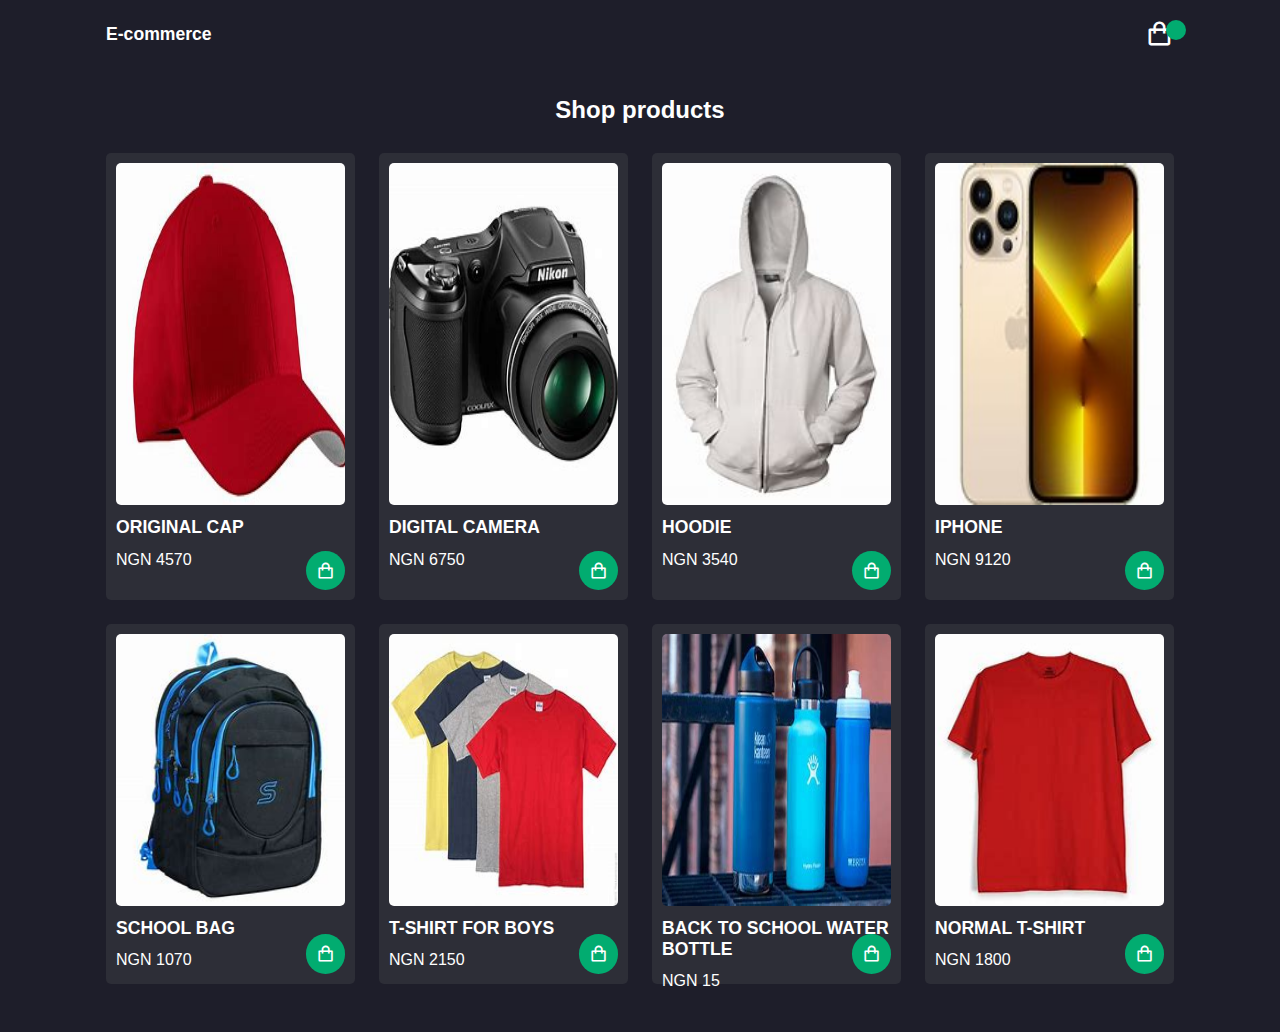
<file: index.html>
<!DOCTYPE html>
<html lang="en">
<head>
    <meta charset="UTF-8">
    <meta name="viewport" content="width=device-width, initial-scale=1.0">
    <title>E-commerce website with payment</title>
    <!-- link to CSS -->
     <link rel="stylesheet" href="css/styles.css">
     <!-- Box icons -->
     <link href='https://unpkg.com/boxicons@2.1.4/css/boxicons.min.css' rel='stylesheet'>
</head>
<body>
    <!-- Nav bar -->
     <header>
        <!-- nav -->
         <div class="nav container">
             <!-- logo -->
              <a href="#" class="logo">E-commerce</a>
              <!-- cart icon -->
              <i class='bx bx-shopping-bag' id="cart-icon" data-quantity="0"></i>
              <!-- cart -->  
               <div class="cart">
                <h2 class="cart-title">Your Cart</h2>
                <!-- content -->
                 <div class="cart-content">
                  <i class='bx bxs-message-alt-x' id="close-cart"></i>
                 </div>
                 <!-- Total -->
                  <div class="total">
                    <div class="total-title">Total</div>
                    <div class="total-price">NGN 0</div>
                  </div>
                 
                  <!-- buy button -->
                   <button type="button" class="btn-buy">Pay now</button>
                   <!-- close -->
                    
               </div>
                </div>
     </header>
     <!-- products -->
      <section class="shop container">
        <h2 class="section-title">Shop products</h2>
        <!-- shop content -->
         <div class="shop-content">
          <!-- box1 -->
           <div class="product-box">
            <img src="image/cap.jpg" alt="" class="product-img">
            <h2 class="product-title">Original cap</h2>
            <span class="price">NGN 4570</span>
            <i class='bx bx-shopping-bag add-cart'></i>

           </div>
          <!-- box2 -->
           <div class="product-box">
            <img src="image/digital-camera.jpg" alt="" class="product-img">
            <h2 class="product-title">Digital Camera</h2>
            <span class="price">NGN 6750</span>
            <i class='bx bx-shopping-bag add-cart'></i>

           </div>
          <!-- box3 -->
           <div class="product-box">
            <img src="image/hoodie.jpg" alt="" class="product-img">
            <h2 class="product-title">Hoodie</h2>
            <span class="price">NGN 3540</span>
            <i class='bx bx-shopping-bag add-cart'></i>

           </div>
          <!-- box4 -->
           <div class="product-box">
            <img src="image/iphone.jpg" alt="" class="product-img">
            <h2 class="product-title">Iphone</h2>
            <span class="price">NGN 9120</span>
            <i class='bx bx-shopping-bag add-cart'></i>

           </div>
          <!-- box5 -->
           <div class="product-box">
            <img src="image/school-bag.jpg" alt="" class="product-img">
            <h2 class="product-title">School Bag</h2>
            <span class="price">NGN 1070</span>
            <i class='bx bx-shopping-bag add-cart'></i>

           </div>
          <!-- box6 -->
           <div class="product-box">
            <img src="image/t-shirt 2.jpg" alt="" class="product-img">
            <h2 class="product-title">T-shirt for boys</h2>
            <span class="price">NGN 2150</span>
            <i class='bx bx-shopping-bag add-cart'></i>

           </div>
          <!-- box7 -->
           <div class="product-box">
            <img src="image/water-bottle.jpg" alt="" class="product-img">
            <h2 class="product-title">Back to school water bottle</h2>
            <span class="price">NGN 15</span>
            <i class='bx bx-shopping-bag add-cart'></i>

           </div>
          <!-- box8 -->
           <div class="product-box">
            <img src="image/t-shirt.jpg" alt="" class="product-img">
            <h2 class="product-title">Normal T-shirt</h2>
            <span class="price">NGN 1800</span>
            <i class='bx bx-shopping-bag add-cart'></i>

           </div>
         </div>
      </section>
     <!-- link to js  -->
      <script src="js/main.js"></script>
</body>
</html>
</file>
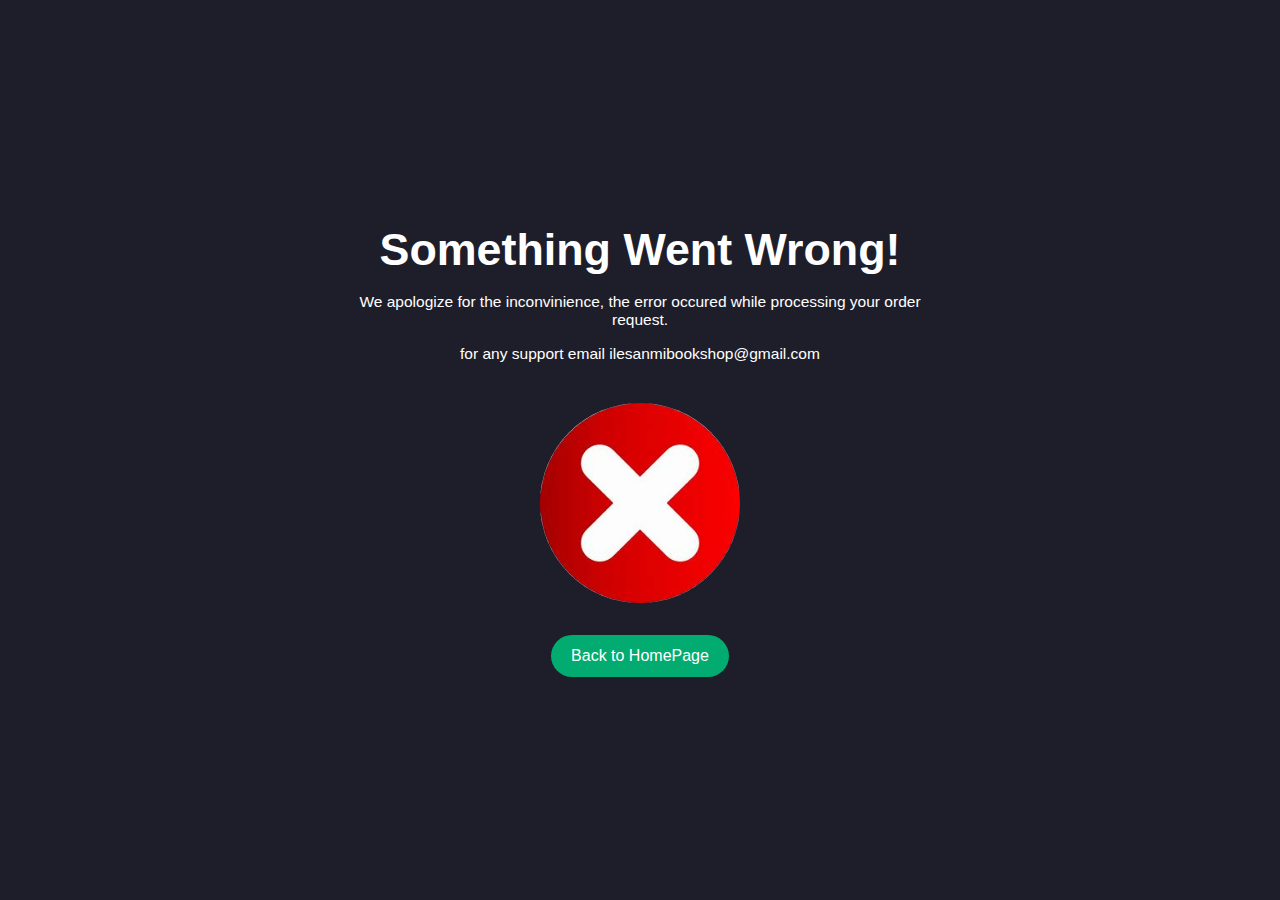
<file: cancel.html>
<!DOCTYPE html>
<html lang="en">
<head>
    <meta charset="UTF-8">
    <meta name="viewport" content="width=device-width, initial-scale=1.0">
    <title>Payment Cancel </title>
    <!-- link to CSS -->
    <link rel="stylesheet" href="css/styles.css">
</head>
<body>
    <div class="sc-container">
        <h1>
           Something Went Wrong! 
        </h1>
        <p>
            We apologize for the inconvinience, the error occured while processing your order request.
        </p>
        <p>
            for any support email ilesanmibookshop@gmail.com
        </p>
        <img src="image/cancel.jpg" alt="">
        <a href="" class="sc-btn">Back to HomePage</a>
    </div>
</body>
</html>
</file>
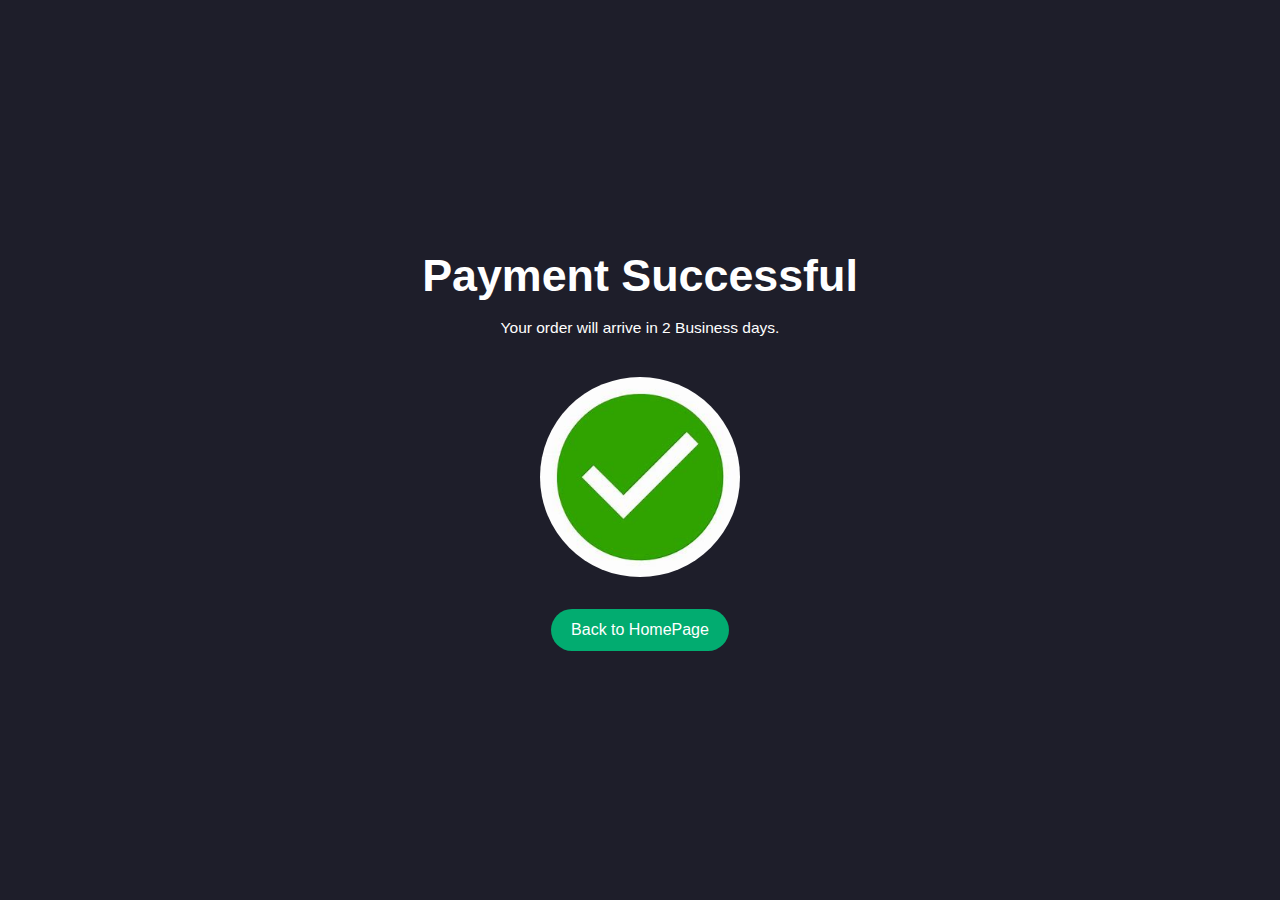
<file: sucess.html>
<!DOCTYPE html>
<html lang="en">
<head>
    <meta charset="UTF-8">
    <meta name="viewport" content="width=device-width, initial-scale=1.0">
    <title>Success Payment</title>
    <!-- link to CSS -->
    <link rel="stylesheet" href="css/styles.css">
</head>
<body>
    <div class="sc-container">
        <h1>
            Payment Successful
        </h1>
        <p>
            Your order will arrive in 2 Business days.
        </p>
        <img src="image/sucess.jpg" alt="">
        <a href="" class="sc-btn">Back to HomePage</a>
    </div>
</body>
</html>
</file>
<file: css/styles.css>
*{
    margin: 0;
    padding: 0;
    scroll-padding-top: 2rem;
    scroll-behavior: smooth;
    box-sizing: border-box;
    list-style: none;
    text-decoration: none;
    font-family: Georgia, 'Times New Roman', Times, serif;
}
:root{
    --main-color: #fd4646;
    --text-color: #02ac70;
    --bg-color: #fff;
    --container-color: #1e1e2a; 
}
img{
    width: 100%;
}
body{
    color: var(--bg-color);
    background: var(--container-color);
}
section{
    padding: 4rem 0 3rem;
}
/* Header */
header{
    position: fixed;
    top: 0;
    left: 0;
    width: 100%;
    background: var(--container-color);
    box-shadow: 0 1px 4px hsla(0, 0, 98%, 0.1);
    z-index: 100;
}
/* nav */
.nav{
    display: flex;
    align-items: center;
    justify-content: space-between;
    padding: 20px 0;
}
.container{
    max-width: 1068px;
    margin: auto;
    width: 100%;
}
.logo{
    font-size: 1.1rem;
    color: var(--bg-color);
    font-weight: 600;
}
#cart-icon{
    position: relative;
    font-size: 1.8rem;
    cursor: pointer;
}
#cart-icon[data-quantity]::after{
    container: '';
}
#cart-icon[data-quantity]::after{
    content: '';
    position: absolute;
    top: 0;
    right: -12px;
    width: 20px;
    height: 20px;
    background: var(--text-color);
    border-radius: 50%;
    color: white;
    font-size: 12px;
    font-weight: 500;
    display: flex;
    justify-content: center;
    align-items: center;
}
/* cart */
.cart{
    position: fixed;
    top: 0;
    right: -100%;
    width: 360px;
    min-height: 100vh;
    padding: 20px;
    background: var(--container-color);
    box-shadow: -2px 0% 4px hsl(0, 4%, 15% / 10%);
    transition: 0.3 cubic-bezier(0.075, 0.82, 0.165, 1);
}
.cart.active{
    right: 0;
    transition: 0.5s cubic-bezier(0.075, 0.82, 0.165, 1);

}
.cart-title{
    text-align: center;
    font-size: 1.5rem;
    font-weight: 600;
    margin-top: 2rem;
}
.total{
    display: flex;
    justify-content: flex-end;
    margin-top: 1.5rem;
    border: 1ps solid var(--text-color);
}
.total-title{
    font-size: 1.2rem;
    font-weight: 600;
    margin-top: 1rem;
}
.total-price{
    font-size: 1.075rem 0 0 0.7;
}
.btn-buy{
    display: flex;
    justify-content: center;
    margin: 1.5rem auto 0 auto;
    padding: 12px 20px;
    width: 50%;
    text-align: center;
    border: none;
    border-radius: 2rem;
    background: var(--text-color);
    color: var(--bg-color);
    font-size: 1rem;
    font-style: italic;
    font-size: 500;
    cursor: pointer;
}
#close-cart{
/*     position: fixed;
 */  
 
 top: 1rem;
    right: 0.8rem;
    font-size: 2rem;
    color: var(--text-color);
    cursor: pointer;
}
.cart-box{
    display: grid;
    grid-template-columns: 32% 50% 18%;
    align-items: center;
    gap: 1rem;
    margin-top: 1rem;
}
.cart-img_{
    width: 100px;
    height: 100px;
    object-fit: contain;
    object-position: center;
    padding: 10px;
}
.detail-box{
    display: grid;
    row-gap: 0.5rem;
}
.cart-product-title{
    font-size: 1rem;
    font-weight: 500;
    text-transform: uppercase;
}
.cart-quantity{
    border: 1px solid var(--text-color);
    outline-color: var(--main-color);
    width: 2.8rem;
    text-align: center;
    font-size: 1rem;
    border-radius: 4px ;
}
.cart-remove{
    font-size: 24px;
color: var(--main-color);
cursor: pointer;
}
.section-title{
    font-size: 1.5rem;
    font-weight: 600;
    text-align: center;
    margin-bottom: 1.8rem;
}
.shop{
    margin-top: 2rem;
}
.shop-content{
    display: grid;
    grid-template-columns: repeat(auto-fit, minmax(220px, auto));
    gap: 1.5rem;
}
.product-img{
    width: 100%;
    height: 80%;
    border-radius: 5px;
    margin-bottom: 0.5rem;
}
.product-box{
    position: relative;
    background: #2d2e37;
    padding: 10px;
    border-radius: 5px;
    transition: 0.4s cubic-bezier(0.075, 0.82, 0.165, 1);
}
.product-box:hover{
    background: var(--bg-color);
    border: 1px solid #f0f0f0;
    box-shadow: 0 8px 32px hsla(0.75, 0.82, 0.165, 1);
    transition: 0.4s cubic-bezier(0.075, 0.82, 0.165, 1);
}
.product-box:hover .product-title,
.product-box:hover .price{
color: #141414;
}
.product-title{
    font-size: 1.1rem;
    font-weight: 900;
    text-transform: uppercase;
    margin-bottom: 0.8rem;
}
.price{
    font-weight: 500;
}
.add-cart{
    position: absolute;
    bottom: 10px;
    right: 10px;
    background: var(--text-color);
    color: var(--bg-color);
    padding: 10px;
    font-size: 1.2rem;
    border-radius: 50%;
    cursor: pointer;
}
.add-cart:hover{
    background: hsl(249, 32%, 17%);
}
.sc-container{
    width: 100%;
    height: 100vh;
    display: flex;
    flex-direction: column;
    justify-content: center;
    align-items: center;
}
.sc-container img{
    width: 200px;
    margin: 2rem 0;
    border-radius: 50%;
}
.sc-container h1{
    font-size: 2.8rem;
    margin-bottom: 10px;
}
.sc-container p{
    max-width: 600px;
    font-size: 0.970rem;
    text-align: center;
    margin: 0.5rem 0;
}
.sc-btn{
    padding: 12px 20px;
    border-radius: 2rem;
    background: var(--text-color);
    color: var(--bg-color);
    font-size: 1rem;
    font-weight: 500;
}
/* Making responsive */
@media ( max-width: 1080px){
    .nav {
        padding: 14px 0;
    }
    section{
        padding: 3rem 0 2rem;
    }
    .container{
        margin: 0 auto;
        width: 90%;
    }
    .shop{
        margin-top: 2rem !important;
    }
}
@media ( max-width: 400px){
    .nav {
        padding: 12px 0;
    }
    .logo{
        font-size: 1rem;
    }
    .cart{
        width: 320px;
    }

}
@media ( max-width: 360px){
    .shop{
        margin-top: 1rem !important;
    }
    .cart{
        width: 100%;
    }

}

*{
    font-family: 'Gill Sans', 'Gill Sans MT', Calibri, 'Trebuchet MS', sans-serif;
}
</file>
